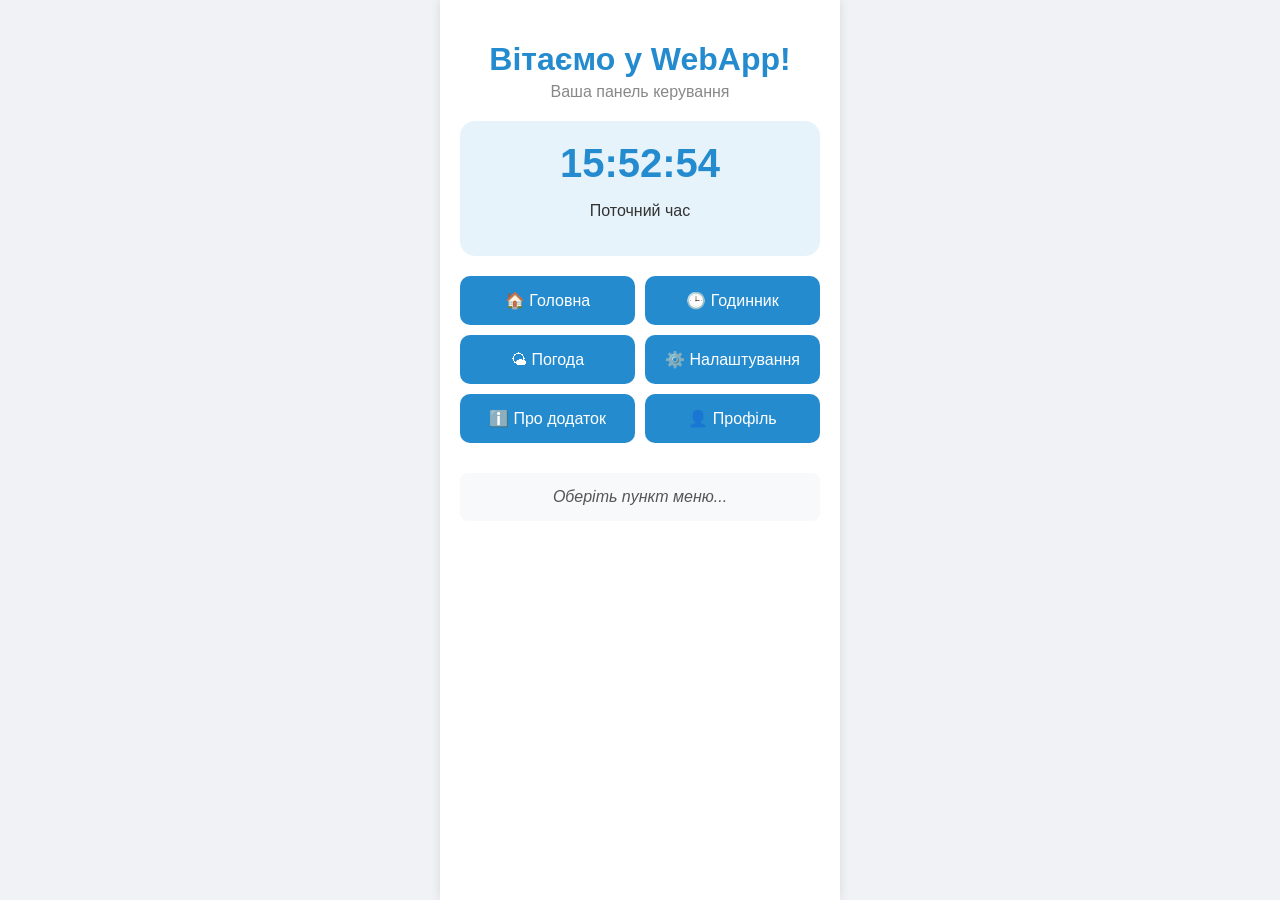
<file: index.html>
<!DOCTYPE html>
<html lang="uk">
<head>
    <meta charset="UTF-8">
    <meta name="viewport" content="width=device-width, initial-scale=1.0">
    <title>TG WebApp Dashboard</title>
    <link rel="stylesheet" href="style.css">
</head>
<body>
    <div class="container">
        <header>
            <h1>Вітаємо у WebApp!</h1>
            <p>Ваша панель керування</p>
        </header>

        <section class="clock-section">
            <div id="clock">00:00:00</div>
            <p>Поточний час</p>
        </section>

        <nav class="menu">
            <button class="menu-btn" onclick="handleMenuClick('Головна')">🏠 Головна</button>
            <button class="menu-btn" onclick="handleMenuClick('Годинник')">🕒 Годинник</button>
            <button class="menu-btn" id="btn-weather" onclick="handleMenuClick('Погода')">🌤 Погода</button>
            <button class="menu-btn" onclick="handleMenuClick('Налаштування')">⚙️ Налаштування</button>
            <button class="menu-btn" onclick="handleMenuClick('Про додаток')">ℹ️ Про додаток</button>
            <button class="menu-btn" onclick="handleMenuClick('Профіль')">👤 Профіль</button>
        </nav>

        <div id="status-message">Оберіть пункт меню...</div>
    </div>

    <script src="script.js"></script>
</body>
</html>
</file>
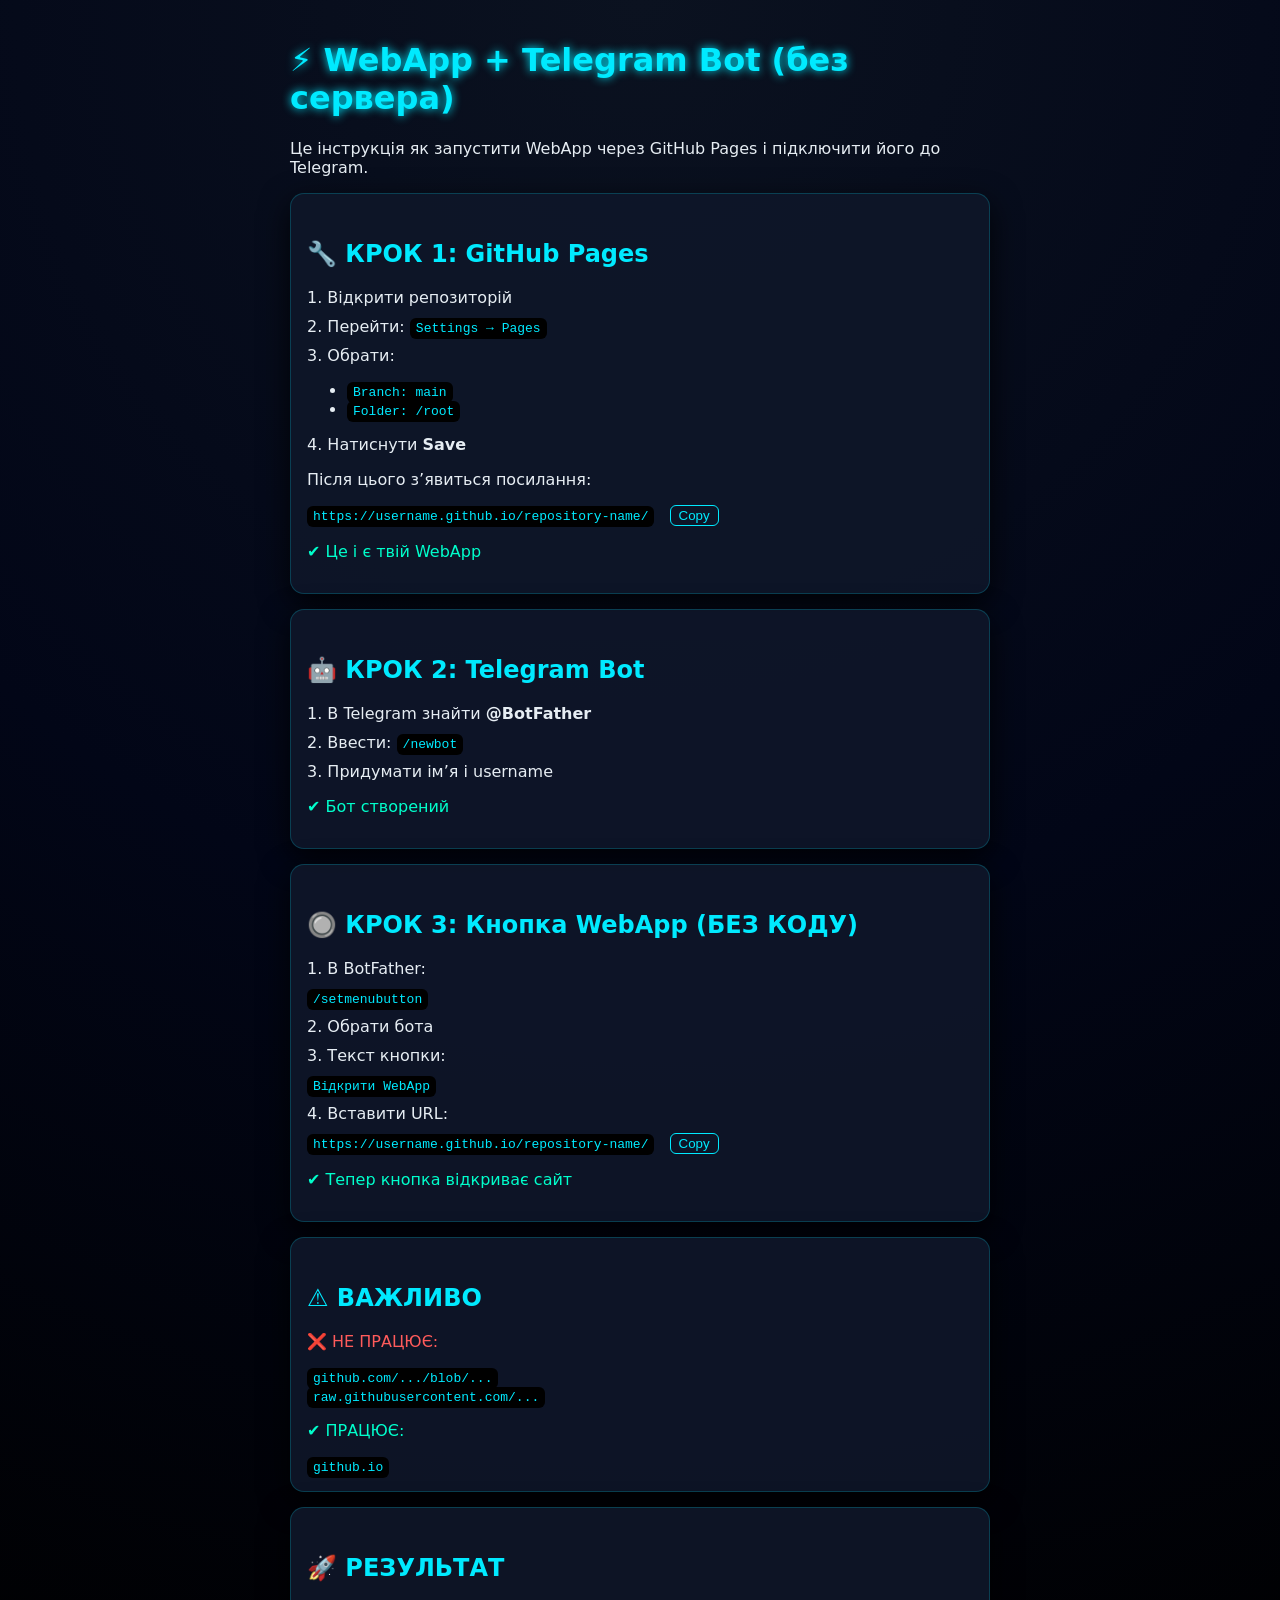
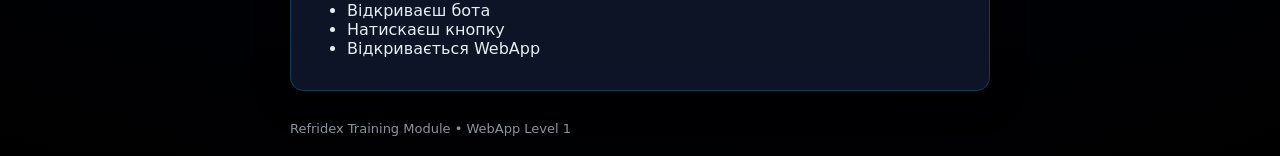
<file: instruction.html>
<!DOCTYPE html>
<html lang="uk">
<head>
    <meta charset="UTF-8">
    <meta name="viewport" content="width=device-width, initial-scale=1.0">
    <title>WebApp Setup Guide</title>

    <style>
        :root {
            --bg: #020617;
            --card: rgba(15,23,42,0.9);
            --accent: #00eaff;
            --accent-soft: rgba(0,234,255,0.2);
            --text: #e6edf3;
            --muted: #8b949e;
        }

        body {
            margin: 0;
            font-family: system-ui, -apple-system, "Segoe UI", sans-serif;
            background: radial-gradient(circle at top, #0b1220, #020617, #000);
            color: var(--text);
            display: flex;
            justify-content: center;
        }

        .container {
            max-width: 700px;
            width: 100%;
            padding: 20px;
        }

        h1 {
            color: var(--accent);
            text-shadow: 0 0 10px var(--accent);
        }

        h2 {
            margin-top: 30px;
            color: var(--accent);
        }

        .card {
            background: var(--card);
            border: 1px solid var(--accent-soft);
            border-radius: 14px;
            padding: 16px;
            margin-top: 15px;
            box-shadow: 0 10px 30px rgba(0,0,0,0.8);
        }

        code {
            background: #000;
            padding: 3px 6px;
            border-radius: 6px;
            color: var(--accent);
        }

        .step {
            margin: 10px 0;
        }

        .ok {
            color: #00ffcc;
        }

        .bad {
            color: #ff5b5b;
        }

        button.copy {
            margin-left: 10px;
            background: none;
            border: 1px solid var(--accent);
            color: var(--accent);
            padding: 2px 8px;
            border-radius: 6px;
            cursor: pointer;
        }

        button.copy:hover {
            background: var(--accent-soft);
        }

        .footer {
            margin-top: 30px;
            color: var(--muted);
            font-size: 13px;
        }
    </style>
</head>
<body>

<div class="container">

    <h1>⚡ WebApp + Telegram Bot (без сервера)</h1>
    <p>Це інструкція як запустити WebApp через GitHub Pages і підключити його до Telegram.</p>

    <div class="card">
        <h2>🔧 КРОК 1: GitHub Pages</h2>

        <div class="step">1. Відкрити репозиторій</div>
        <div class="step">2. Перейти: <code>Settings → Pages</code></div>
        <div class="step">3. Обрати:
            <ul>
                <li><code>Branch: main</code></li>
                <li><code>Folder: /root</code></li>
            </ul>
        </div>
        <div class="step">4. Натиснути <b>Save</b></div>

        <p>Після цього з’явиться посилання:</p>

        <code id="url">https://username.github.io/repository-name/</code>
        <button class="copy" onclick="copyText('url')">Copy</button>

        <p class="ok">✔ Це і є твій WebApp</p>
    </div>

    <div class="card">
        <h2>🤖 КРОК 2: Telegram Bot</h2>

        <div class="step">1. В Telegram знайти <b>@BotFather</b></div>
        <div class="step">2. Ввести: <code>/newbot</code></div>
        <div class="step">3. Придумати ім’я і username</div>

        <p class="ok">✔ Бот створений</p>
    </div>

    <div class="card">
        <h2>🔘 КРОК 3: Кнопка WebApp (БЕЗ КОДУ)</h2>

        <div class="step">1. В BotFather:</div>
        <code>/setmenubutton</code>

        <div class="step">2. Обрати бота</div>

        <div class="step">3. Текст кнопки:</div>
        <code>Відкрити WebApp</code>

        <div class="step">4. Вставити URL:</div>

        <code id="url2">https://username.github.io/repository-name/</code>
        <button class="copy" onclick="copyText('url2')">Copy</button>

        <p class="ok">✔ Тепер кнопка відкриває сайт</p>
    </div>

    <div class="card">
        <h2>⚠️ ВАЖЛИВО</h2>

        <p class="bad">❌ НЕ ПРАЦЮЄ:</p>
        <code>github.com/.../blob/...</code><br>
        <code>raw.githubusercontent.com/...</code>

        <p class="ok">✔ ПРАЦЮЄ:</p>
        <code>github.io</code>
    </div>

    <div class="card">
        <h2>🚀 РЕЗУЛЬТАТ</h2>
        <ul>
            <li>Відкриваєш бота</li>
            <li>Натискаєш кнопку</li>
            <li>Відкривається WebApp</li>
        </ul>
    </div>

    <div class="footer">
        Refridex Training Module • WebApp Level 1
    </div>

</div>

<script>
function copyText(id) {
    const text = document.getElementById(id).innerText;
    navigator.clipboard.writeText(text);
    alert("Скопійовано!");
}
</script>

</body>
</html>
</file>
<file: style.css>
body {
    font-family: -apple-system, BlinkMacSystemFont, "Segoe UI", Roboto, Helvetica, Arial, sans-serif;
    background-color: #f0f2f5;
    margin: 0;
    display: flex;
    justify-content: center;
    color: #333;
}

.container {
    width: 100%;
    max-width: 400px;
    background: white;
    min-height: 100vh;
    padding: 20px;
    box-sizing: border-box;
    text-align: center;
    box-shadow: 0 0 10px rgba(0,0,0,0.1);
}

header h1 {
    color: #248bcf; /* Колір Telegram */
    margin-bottom: 5px;
}

header p {
    color: #888;
    margin-top: 0;
}

.clock-section {
    background: #e7f3fb;
    padding: 20px;
    border-radius: 15px;
    margin: 20px 0;
}

#clock {
    font-size: 2.5rem;
    font-weight: bold;
    color: #248bcf;
}

.menu {
    display: grid;
    grid-template-columns: 1fr 1fr;
    gap: 10px;
    margin-top: 20px;
}

.menu-btn {
    background-color: #248bcf;
    color: white;
    border: none;
    padding: 15px 10px;
    border-radius: 10px;
    font-size: 1rem;
    cursor: pointer;
    transition: background 0.3s;
}

.menu-btn:active {
    background-color: #1a6ba2;
    transform: scale(0.98);
}

#status-message {
    margin-top: 30px;
    padding: 15px;
    background: #f8f9fa;
    border-radius: 8px;
    font-style: italic;
    color: #555;
}
</file>
